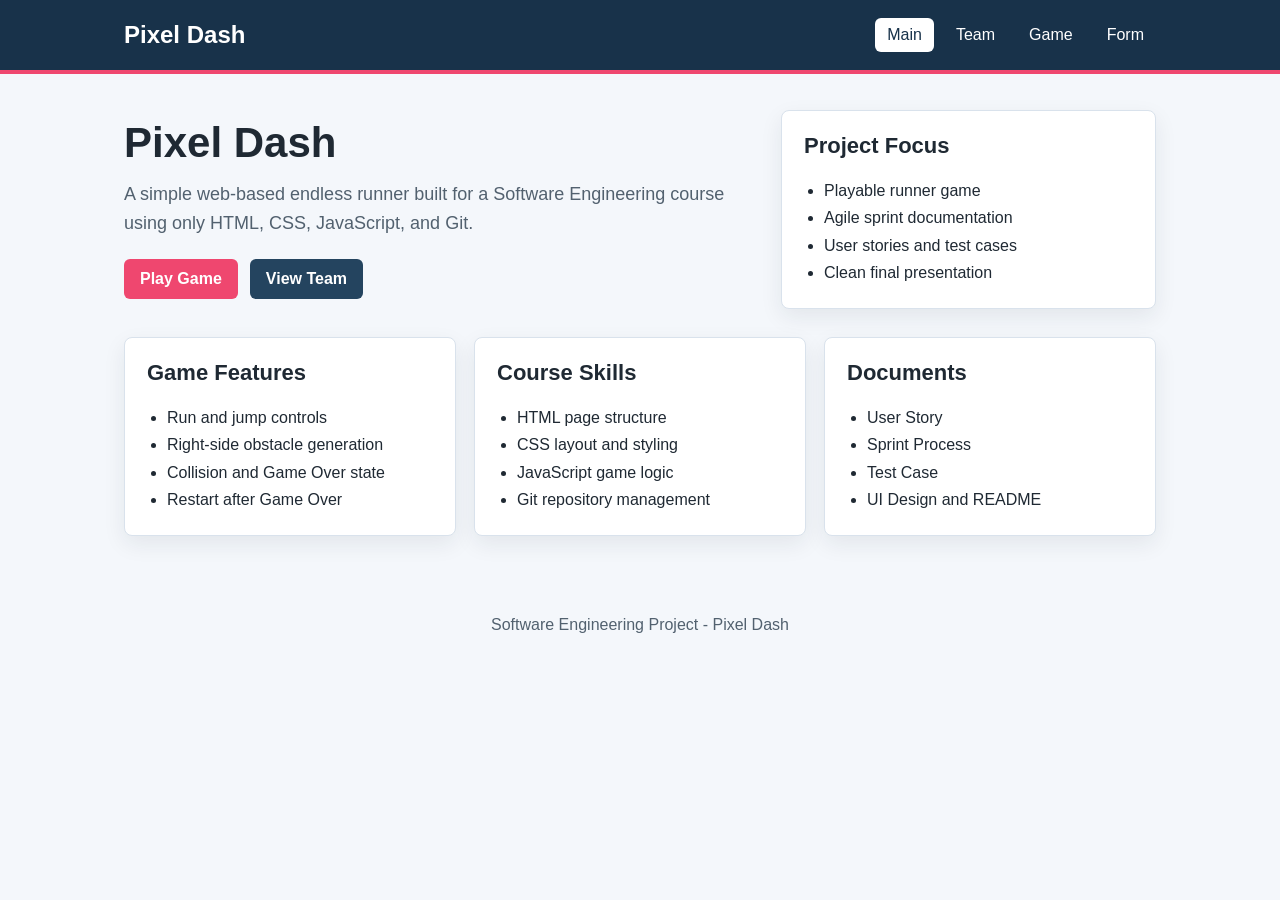
<file: index.html>
<!DOCTYPE html>
<html lang="en">
<head>
    <meta charset="UTF-8">
    <meta name="viewport" content="width=device-width, initial-scale=1.0">
    <meta http-equiv="refresh" content="0; url=main.html">
    <title>Pixel Dash</title>
    <link rel="stylesheet" href="style.css">
</head>
<body>
    <main class="page-shell">
        <p>Opening <a href="main.html">Pixel Dash</a>...</p>
    </main>
</body>
</html>
</file>
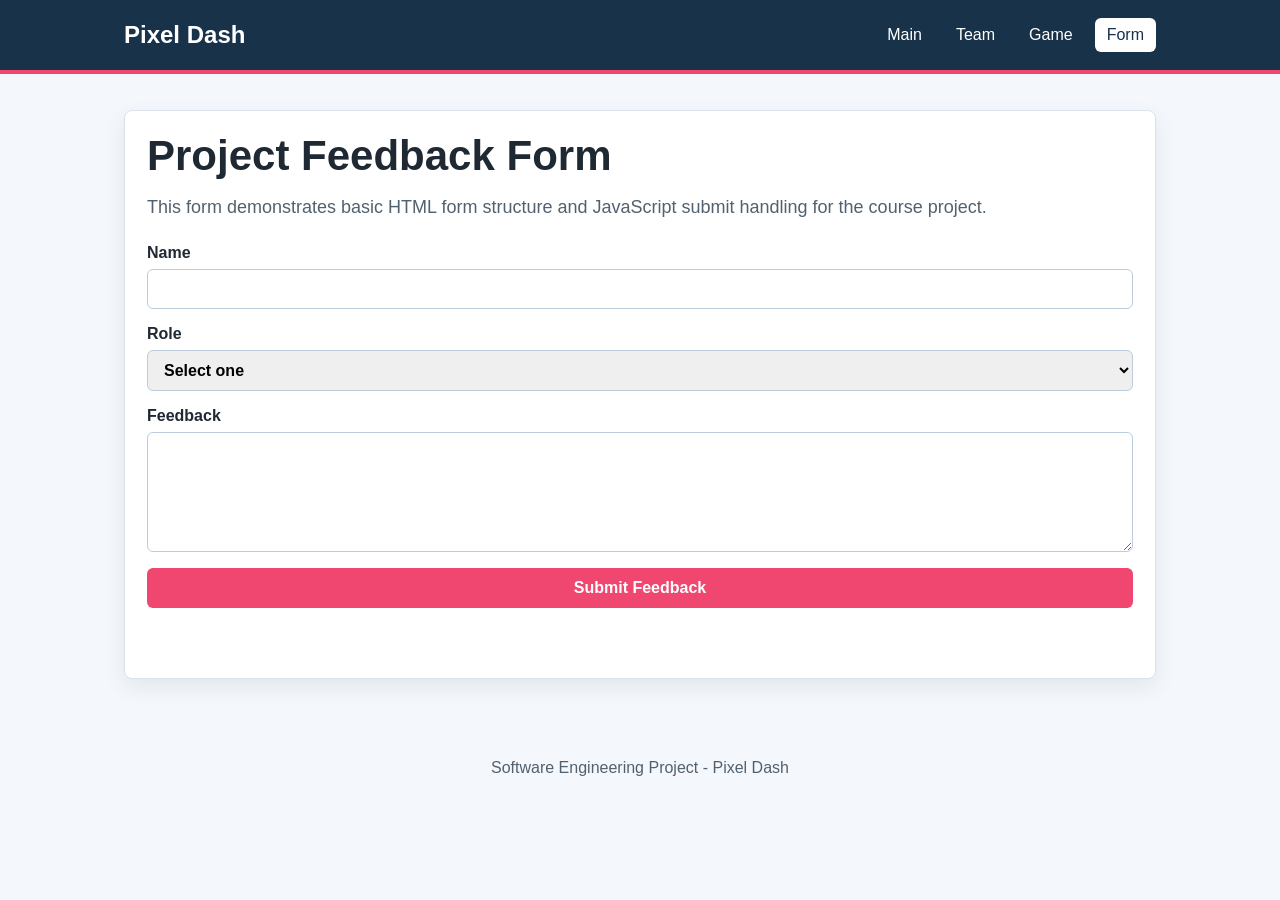
<file: form.html>
<!DOCTYPE html>
<html lang="en">
<head>
    <meta charset="UTF-8">
    <meta name="viewport" content="width=device-width, initial-scale=1.0">
    <title>Pixel Dash | Form</title>
    <link rel="stylesheet" href="style.css">
</head>
<body>
    <header class="site-header">
        <nav class="nav-bar">
            <a class="brand" href="main.html">Pixel Dash</a>
            <div class="nav-links">
                <a href="main.html">Main</a>
                <a href="team.html">Team</a>
                <a href="game.html">Game</a>
                <a class="active" href="form.html">Form</a>
            </div>
        </nav>
    </header>

    <main class="page-shell">
        <section class="form-panel">
            <h1 class="page-title">Project Feedback Form</h1>
            <p class="lead">This form demonstrates basic HTML form structure and JavaScript submit handling for the course project.</p>

            <form id="feedback-form" class="form-grid">
                <label>
                    Name
                    <input type="text" name="name" required>
                </label>
                <label>
                    Role
                    <select name="role" required>
                        <option value="">Select one</option>
                        <option>Student</option>
                        <option>Professor</option>
                        <option>Tester</option>
                    </select>
                </label>
                <label>
                    Feedback
                    <textarea name="feedback" required></textarea>
                </label>
                <button type="submit">Submit Feedback</button>
                <p id="form-result" role="status"></p>
            </form>
        </section>
    </main>

    <footer class="site-footer">Software Engineering Project - Pixel Dash</footer>
    <script src="main.js"></script>
</body>
</html>
</file>
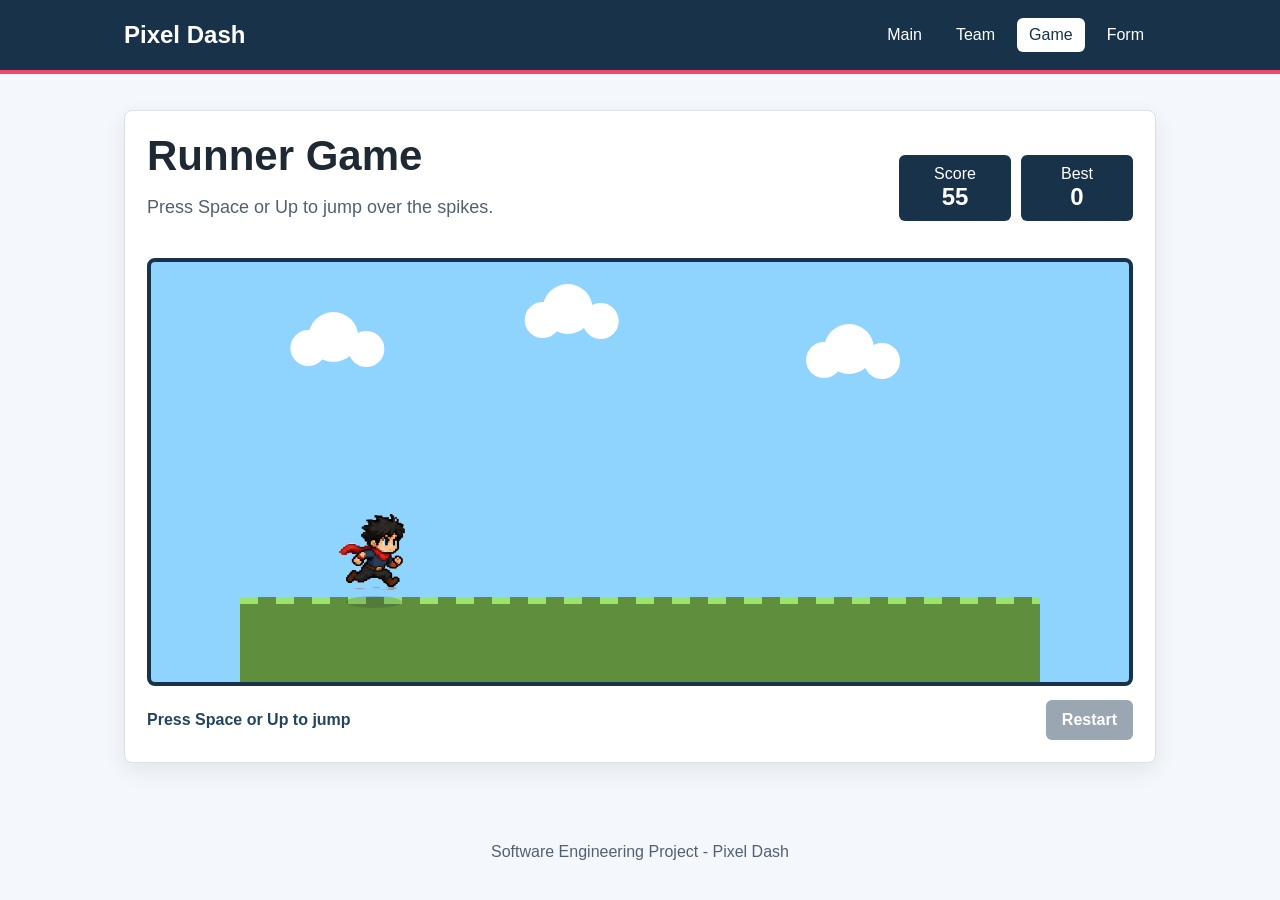
<file: game.html>
<!DOCTYPE html>
<html lang="en">
<head>
    <meta charset="UTF-8">
    <meta name="viewport" content="width=device-width, initial-scale=1.0">
    <title>Pixel Dash | Game</title>
    <link rel="stylesheet" href="style.css">
</head>
<body>
    <header class="site-header">
        <nav class="nav-bar">
            <a class="brand" href="main.html">Pixel Dash</a>
            <div class="nav-links">
                <a href="main.html">Main</a>
                <a href="team.html">Team</a>
                <a class="active" href="game.html">Game</a>
                <a href="form.html">Form</a>
            </div>
        </nav>
    </header>

    <main class="page-shell">
        <section class="game-panel">
            <div class="game-header">
                <div>
                    <h1 class="page-title">Runner Game</h1>
                    <p class="lead">Press Space or Up to jump over the spikes.</p>
                </div>
                <div class="score-board">
                    <div class="score-item">Score<strong id="score-value">0</strong></div>
                    <div class="score-item">Best<strong id="best-score-value">0</strong></div>
                </div>
            </div>

            <div class="canvas-wrap">
                <canvas id="runner-game" width="800" height="420" aria-label="Pixel Dash runner game"></canvas>
            </div>

            <div class="game-controls">
                <span id="game-message">Press Space or Up to jump</span>
                <button id="restart-button" type="button" disabled>Restart</button>
            </div>
        </section>
    </main>

    <footer class="site-footer">Software Engineering Project - Pixel Dash</footer>
    <script src="main.js"></script>
</body>
</html>
</file>
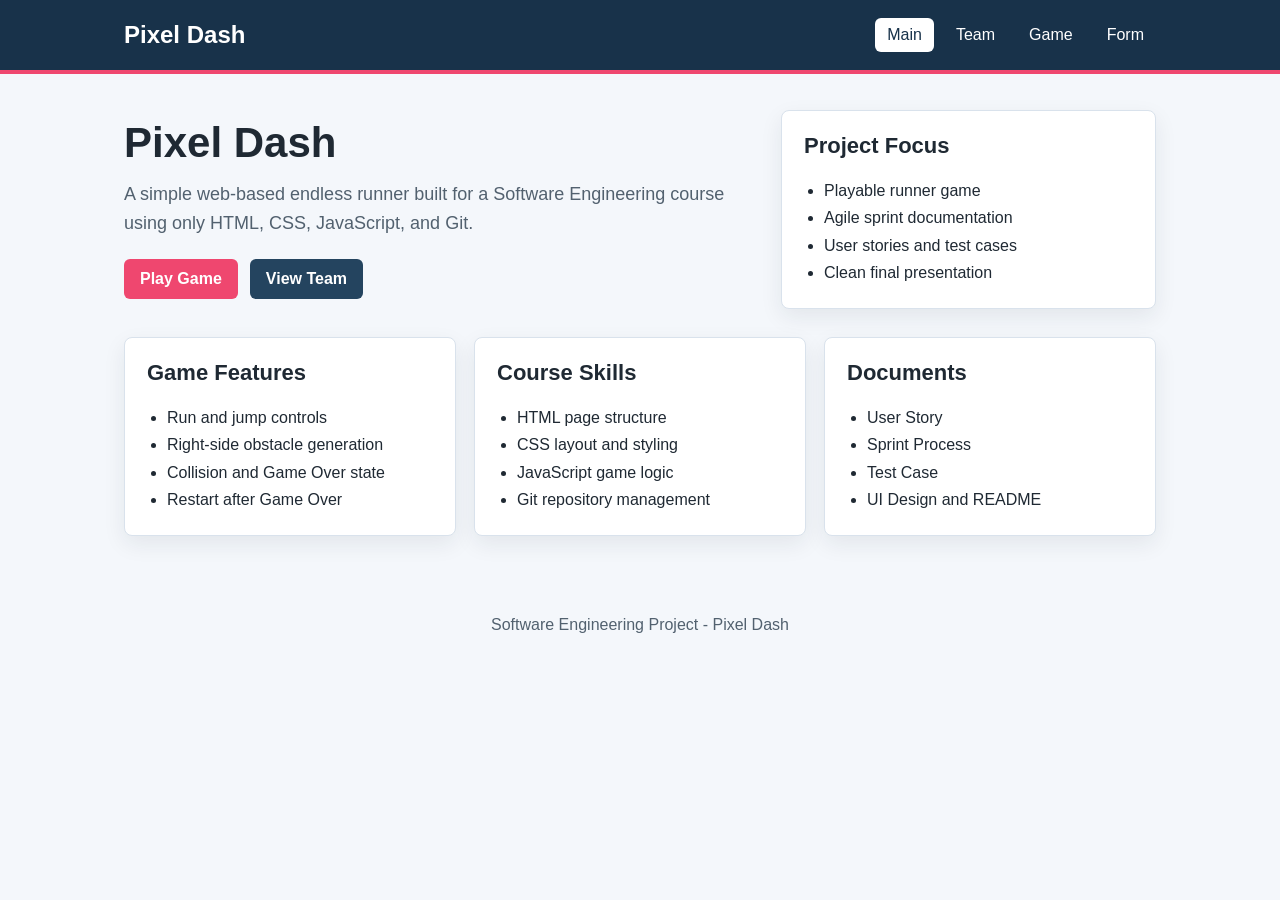
<file: main.html>
<!DOCTYPE html>
<html lang="en">
<head>
    <meta charset="UTF-8">
    <meta name="viewport" content="width=device-width, initial-scale=1.0">
    <title>Pixel Dash | Main</title>
    <link rel="stylesheet" href="style.css">
</head>
<body>
    <header class="site-header">
        <nav class="nav-bar">
            <a class="brand" href="main.html">Pixel Dash</a>
            <div class="nav-links">
                <a class="active" href="main.html">Main</a>
                <a href="team.html">Team</a>
                <a href="game.html">Game</a>
                <a href="form.html">Form</a>
            </div>
        </nav>
    </header>

    <main class="page-shell">
        <section class="hero">
            <div>
                <h1>Pixel Dash</h1>
                <p>A simple web-based endless runner built for a Software Engineering course using only HTML, CSS, JavaScript, and Git.</p>
                <div class="button-row">
                    <a class="button" href="game.html">Play Game</a>
                    <a class="button secondary" href="team.html">View Team</a>
                </div>
            </div>
            <aside class="info-panel">
                <h2>Project Focus</h2>
                <ul>
                    <li>Playable runner game</li>
                    <li>Agile sprint documentation</li>
                    <li>User stories and test cases</li>
                    <li>Clean final presentation</li>
                </ul>
            </aside>
        </section>

        <section class="info-grid">
            <article class="info-panel">
                <h2>Game Features</h2>
                <ul>
                    <li>Run and jump controls</li>
                    <li>Right-side obstacle generation</li>
                    <li>Collision and Game Over state</li>
                    <li>Restart after Game Over</li>
                </ul>
            </article>
            <article class="info-panel">
                <h2>Course Skills</h2>
                <ul>
                    <li>HTML page structure</li>
                    <li>CSS layout and styling</li>
                    <li>JavaScript game logic</li>
                    <li>Git repository management</li>
                </ul>
            </article>
            <article class="info-panel">
                <h2>Documents</h2>
                <ul>
                    <li>User Story</li>
                    <li>Sprint Process</li>
                    <li>Test Case</li>
                    <li>UI Design and README</li>
                </ul>
            </article>
        </section>
    </main>

    <footer class="site-footer">Software Engineering Project - Pixel Dash</footer>
</body>
</html>
</file>
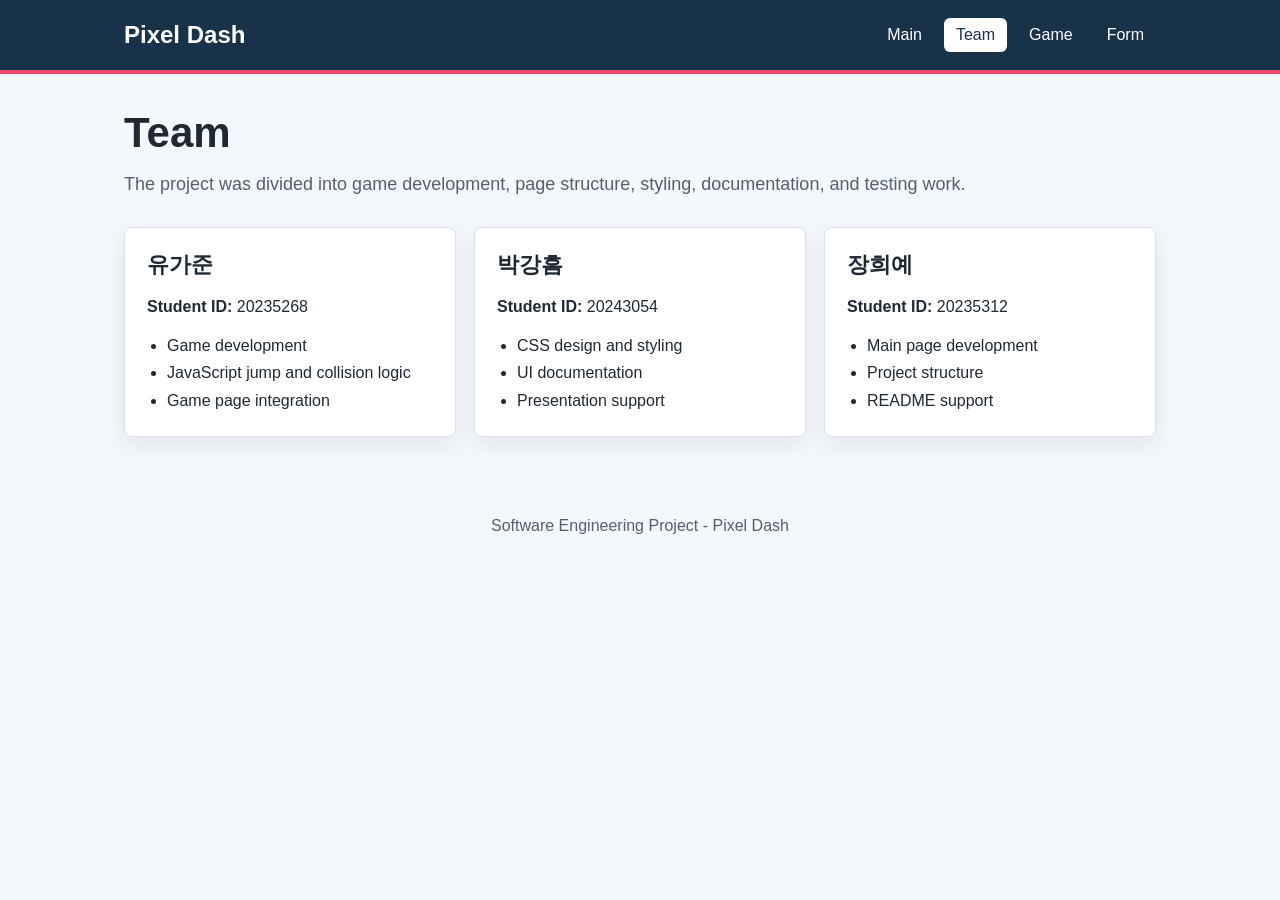
<file: team.html>
<!DOCTYPE html>
<html lang="en">
<head>
    <meta charset="UTF-8">
    <meta name="viewport" content="width=device-width, initial-scale=1.0">
    <title>Pixel Dash | Team</title>
    <link rel="stylesheet" href="style.css">
</head>
<body>
    <header class="site-header">
        <nav class="nav-bar">
            <a class="brand" href="main.html">Pixel Dash</a>
            <div class="nav-links">
                <a href="main.html">Main</a>
                <a class="active" href="team.html">Team</a>
                <a href="game.html">Game</a>
                <a href="form.html">Form</a>
            </div>
        </nav>
    </header>

    <main class="page-shell">
        <h1 class="page-title">Team</h1>
        <p class="lead">The project was divided into game development, page structure, styling, documentation, and testing work.</p>

        <section class="team-grid">
            <article class="team-card">
                <h2>유가준</h2>
                <p><strong>Student ID:</strong> 20235268</p>
                <ul>
                    <li>Game development</li>
                    <li>JavaScript jump and collision logic</li>
                    <li>Game page integration</li>
                </ul>
            </article>
            <article class="team-card">
                <h2>박강흠</h2>
                <p><strong>Student ID:</strong> 20243054</p>
                <ul>
                    <li>CSS design and styling</li>
                    <li>UI documentation</li>
                    <li>Presentation support</li>
                </ul>
            </article>
            <article class="team-card">
                <h2>장희예</h2>
                <p><strong>Student ID:</strong> 20235312</p>
                <ul>
                    <li>Main page development</li>
                    <li>Project structure</li>
                    <li>README support</li>
                </ul>
            </article>
        </section>
    </main>

    <footer class="site-footer">Software Engineering Project - Pixel Dash</footer>
</body>
</html>
</file>
<file: style.css>
* {
    box-sizing: border-box;
}

body {
    margin: 0;
    font-family: Arial, Helvetica, sans-serif;
    color: #1f2933;
    background: #f4f7fb;
}

a {
    color: inherit;
}

.site-header {
    background: #18324a;
    color: #ffffff;
    border-bottom: 4px solid #ef476f;
}

.nav-bar {
    max-width: 1080px;
    margin: 0 auto;
    padding: 18px 24px;
    display: flex;
    align-items: center;
    justify-content: space-between;
    gap: 24px;
}

.brand {
    font-size: 24px;
    font-weight: 700;
    text-decoration: none;
}

.nav-links {
    display: flex;
    flex-wrap: wrap;
    gap: 10px;
}

.nav-links a {
    padding: 8px 12px;
    border-radius: 6px;
    text-decoration: none;
}

.nav-links a:hover,
.nav-links .active {
    background: #ffffff;
    color: #18324a;
}

.page-shell {
    max-width: 1080px;
    margin: 0 auto;
    padding: 36px 24px 56px;
}

.hero {
    display: grid;
    grid-template-columns: minmax(0, 1.25fr) minmax(280px, 0.75fr);
    gap: 32px;
    align-items: center;
}

.hero h1,
.page-title {
    margin: 0 0 14px;
    font-size: 42px;
    line-height: 1.1;
}

.hero p,
.lead {
    margin: 0 0 22px;
    color: #52616f;
    font-size: 18px;
    line-height: 1.6;
}

.button-row {
    display: flex;
    flex-wrap: wrap;
    gap: 12px;
}

.button,
button {
    border: 0;
    border-radius: 6px;
    padding: 11px 16px;
    background: #ef476f;
    color: #ffffff;
    font-size: 16px;
    font-weight: 700;
    text-decoration: none;
    cursor: pointer;
}

.button.secondary {
    background: #24445f;
}

button:disabled {
    background: #9aa6b2;
    cursor: not-allowed;
}

.info-panel,
.team-card,
.form-panel,
.game-panel {
    background: #ffffff;
    border: 1px solid #d9e2ec;
    border-radius: 8px;
    padding: 22px;
    box-shadow: 0 8px 22px rgba(31, 41, 51, 0.08);
}

.info-grid,
.team-grid {
    display: grid;
    grid-template-columns: repeat(3, minmax(0, 1fr));
    gap: 18px;
    margin-top: 28px;
}

.info-panel h2,
.team-card h2,
.form-panel h2 {
    margin-top: 0;
    font-size: 22px;
}

.info-panel ul,
.team-card ul {
    margin: 0;
    padding-left: 20px;
    line-height: 1.7;
}

.game-header {
    display: flex;
    justify-content: space-between;
    gap: 16px;
    align-items: center;
    margin-bottom: 14px;
}

.score-board {
    display: flex;
    gap: 10px;
    flex-wrap: wrap;
}

.score-item {
    min-width: 112px;
    padding: 10px 12px;
    border-radius: 6px;
    background: #18324a;
    color: #ffffff;
    text-align: center;
}

.score-item strong {
    display: block;
    font-size: 24px;
}

.canvas-wrap {
    width: 100%;
    overflow: hidden;
    border: 4px solid #18324a;
    border-radius: 8px;
    background: #8fd3ff;
}

#runner-game {
    display: block;
    width: 100%;
    max-width: 800px;
    height: auto;
    margin: 0 auto;
}

.game-controls {
    margin-top: 14px;
    display: flex;
    align-items: center;
    justify-content: space-between;
    gap: 16px;
    flex-wrap: wrap;
}

#game-message,
#form-result {
    font-weight: 700;
    color: #24445f;
}

.form-grid {
    display: grid;
    gap: 16px;
}

label {
    display: grid;
    gap: 7px;
    font-weight: 700;
}

input,
select,
textarea {
    width: 100%;
    border: 1px solid #bcccdc;
    border-radius: 6px;
    padding: 10px 12px;
    font: inherit;
}

textarea {
    min-height: 120px;
    resize: vertical;
}

.site-footer {
    padding: 24px;
    text-align: center;
    color: #52616f;
}

@media (max-width: 760px) {
    .nav-bar,
    .hero,
    .game-header {
        display: block;
    }

    .nav-links {
        margin-top: 14px;
    }

    .info-grid,
    .team-grid {
        grid-template-columns: 1fr;
    }

    .hero h1,
    .page-title {
        font-size: 34px;
    }
}
</file>
